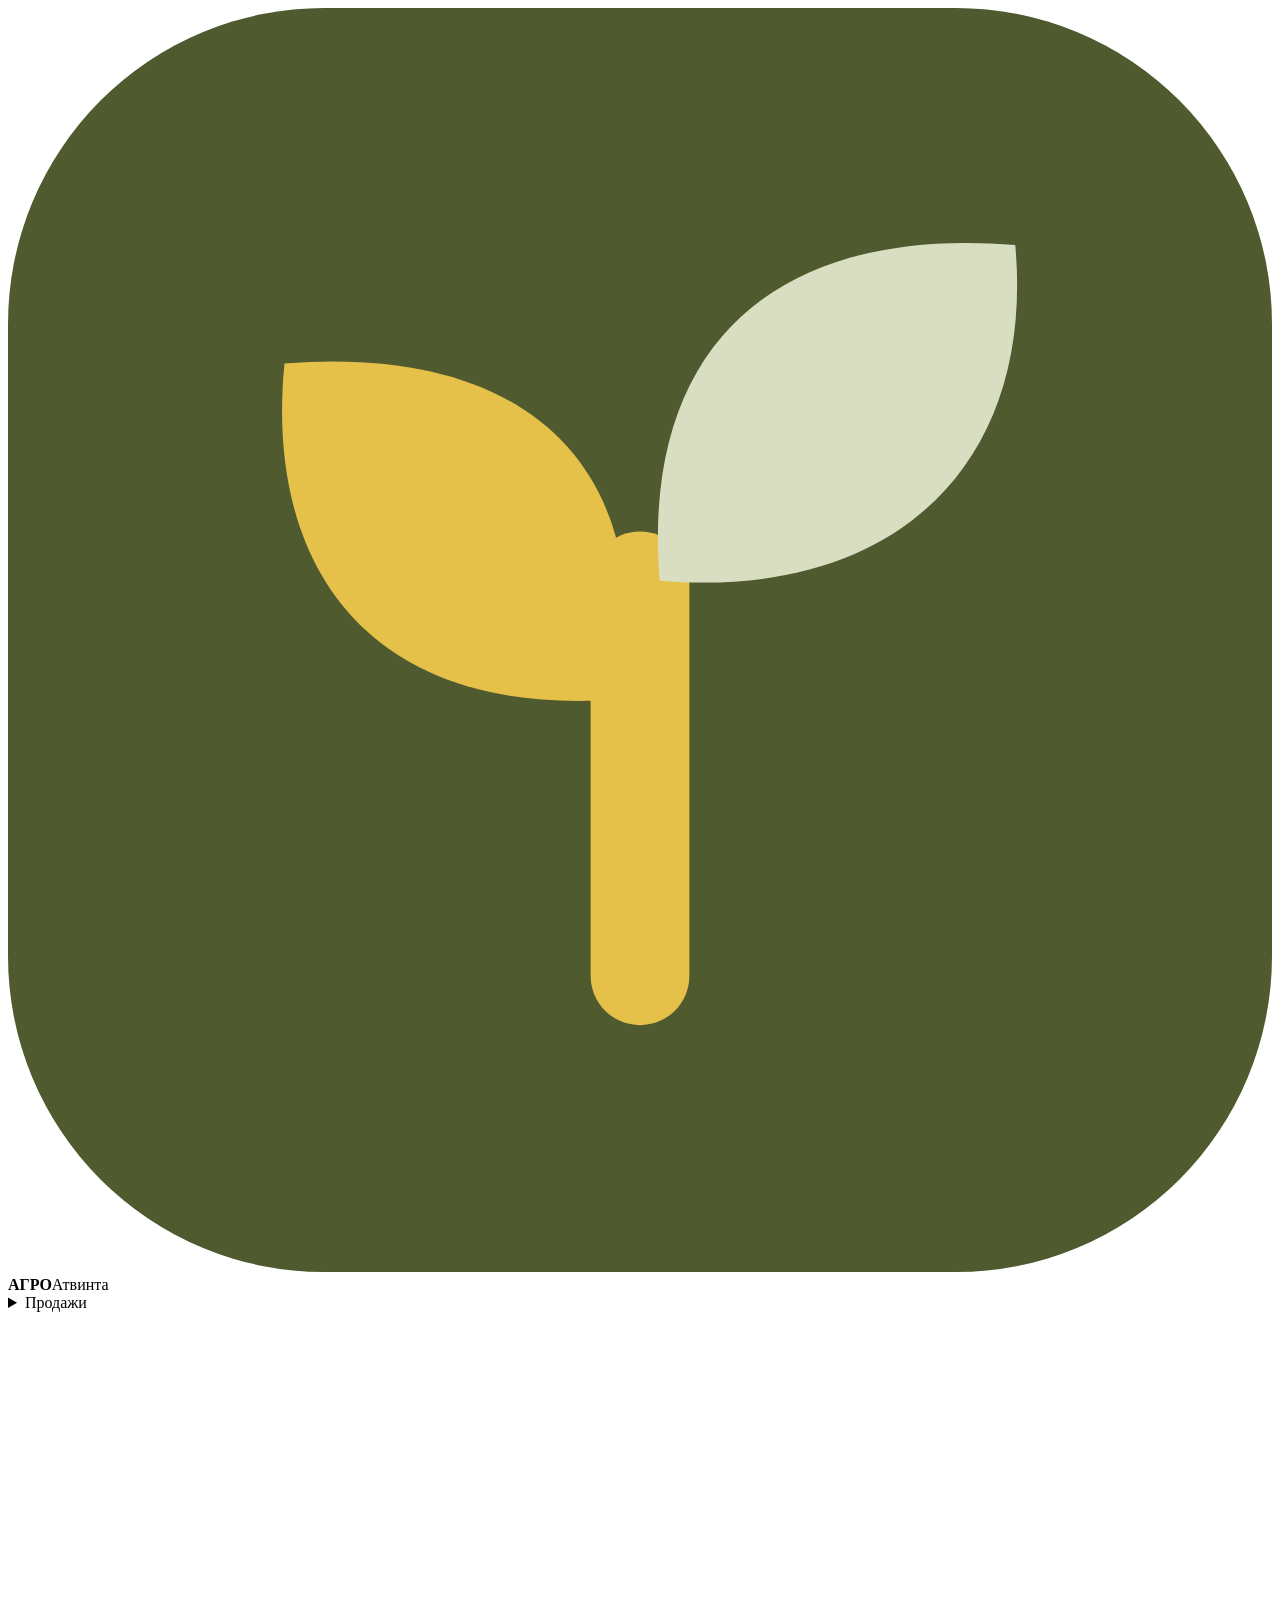
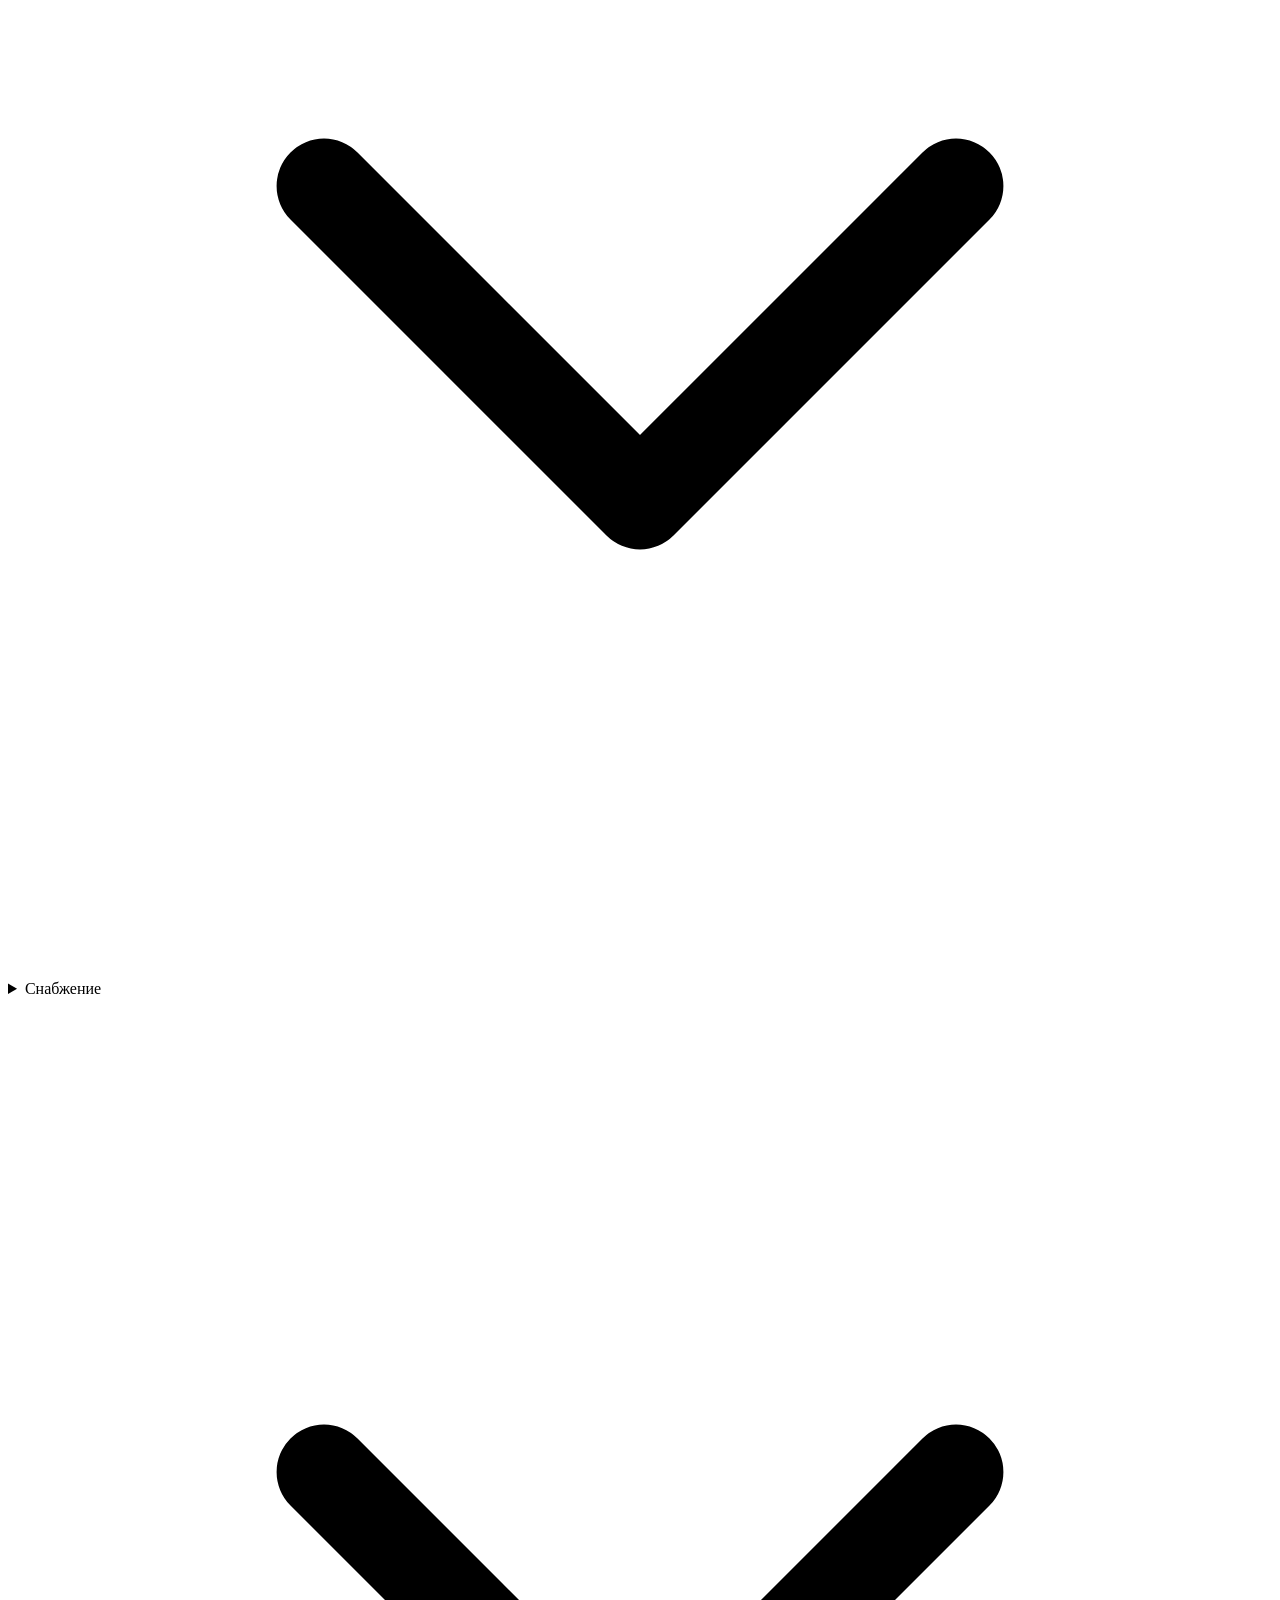
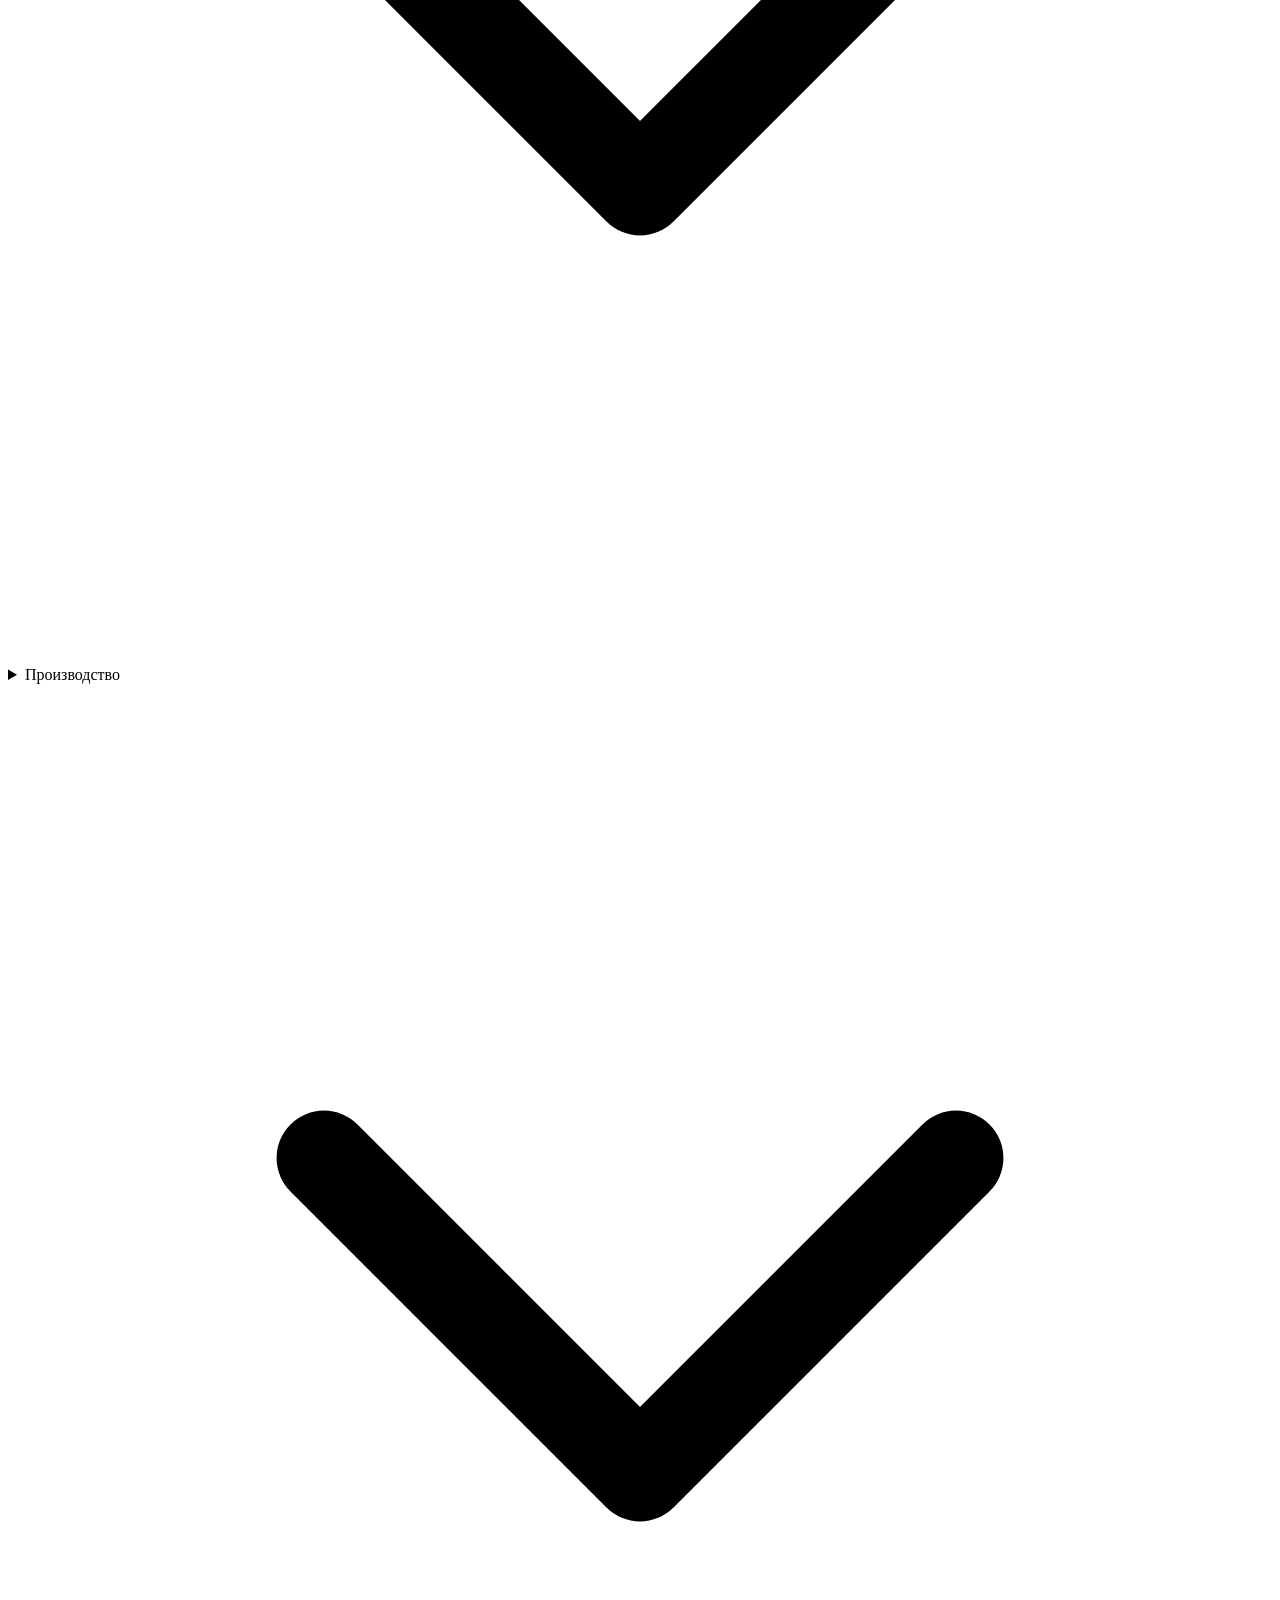
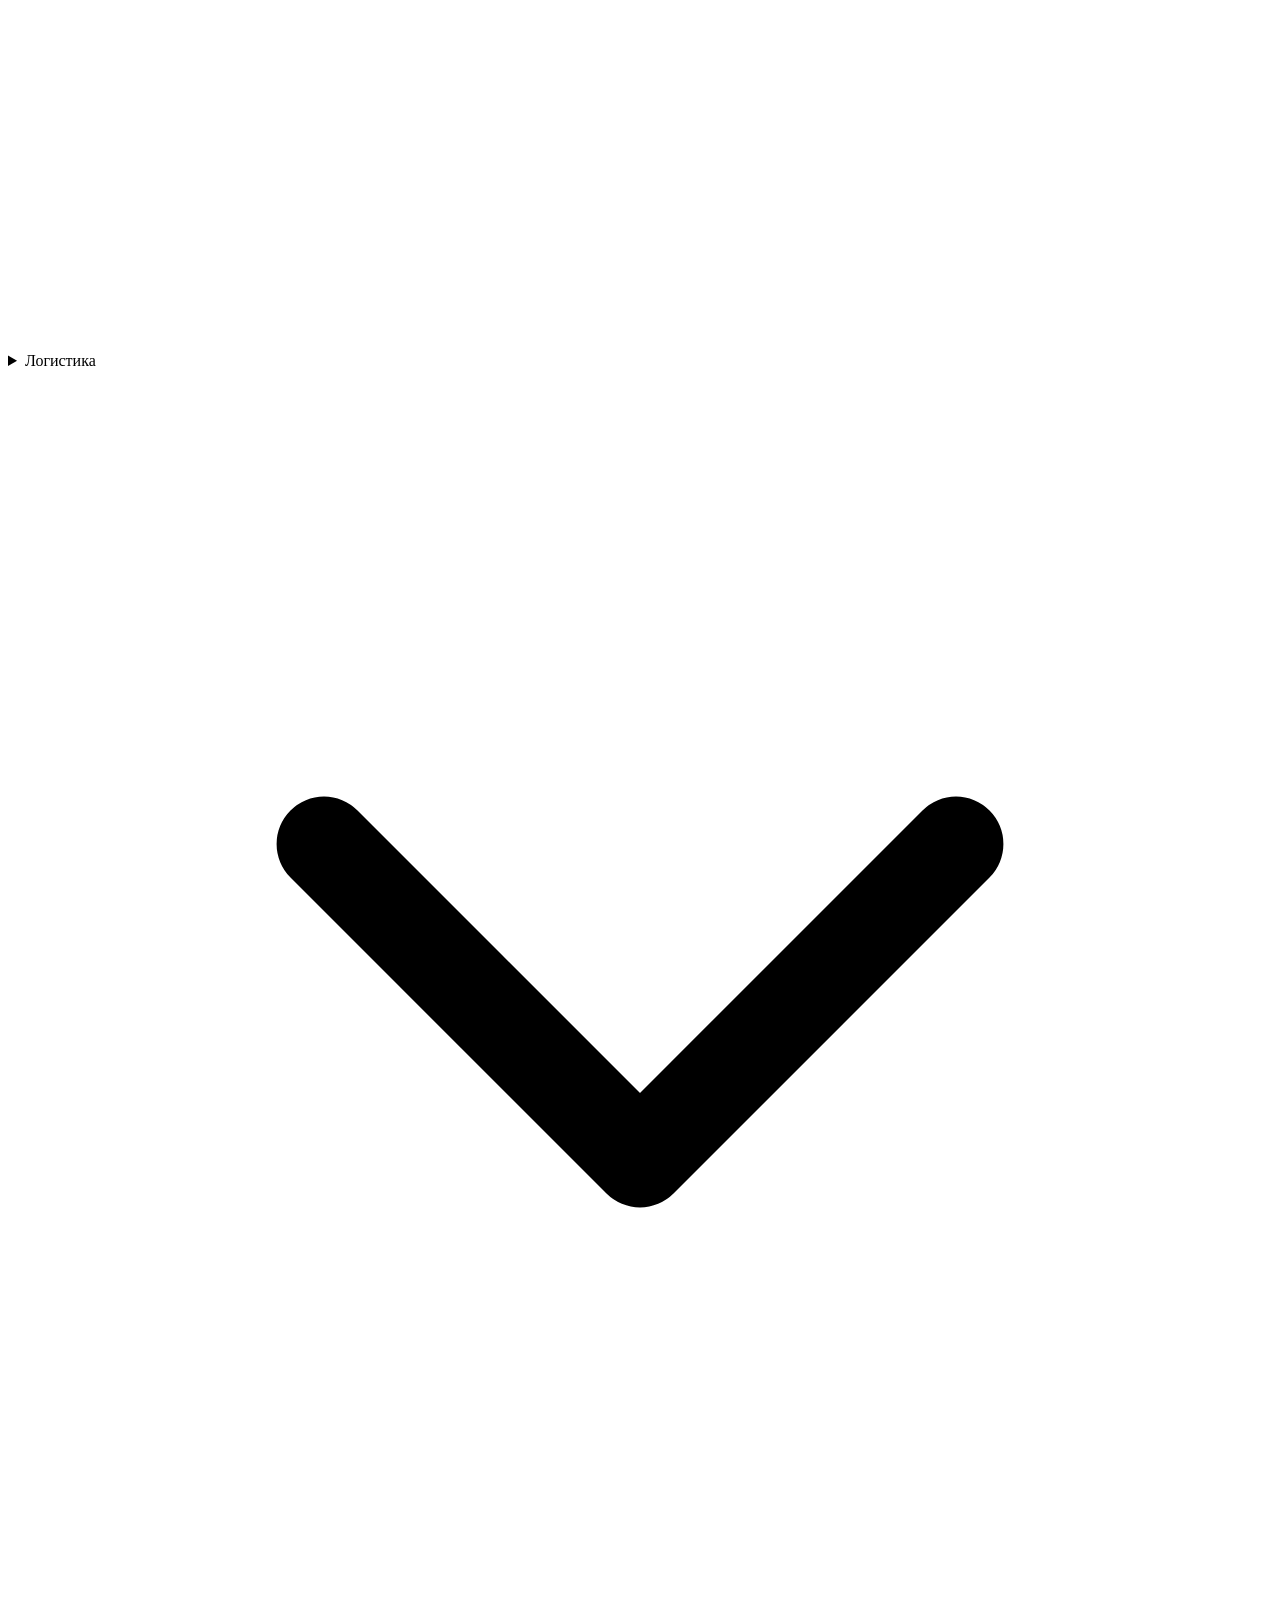
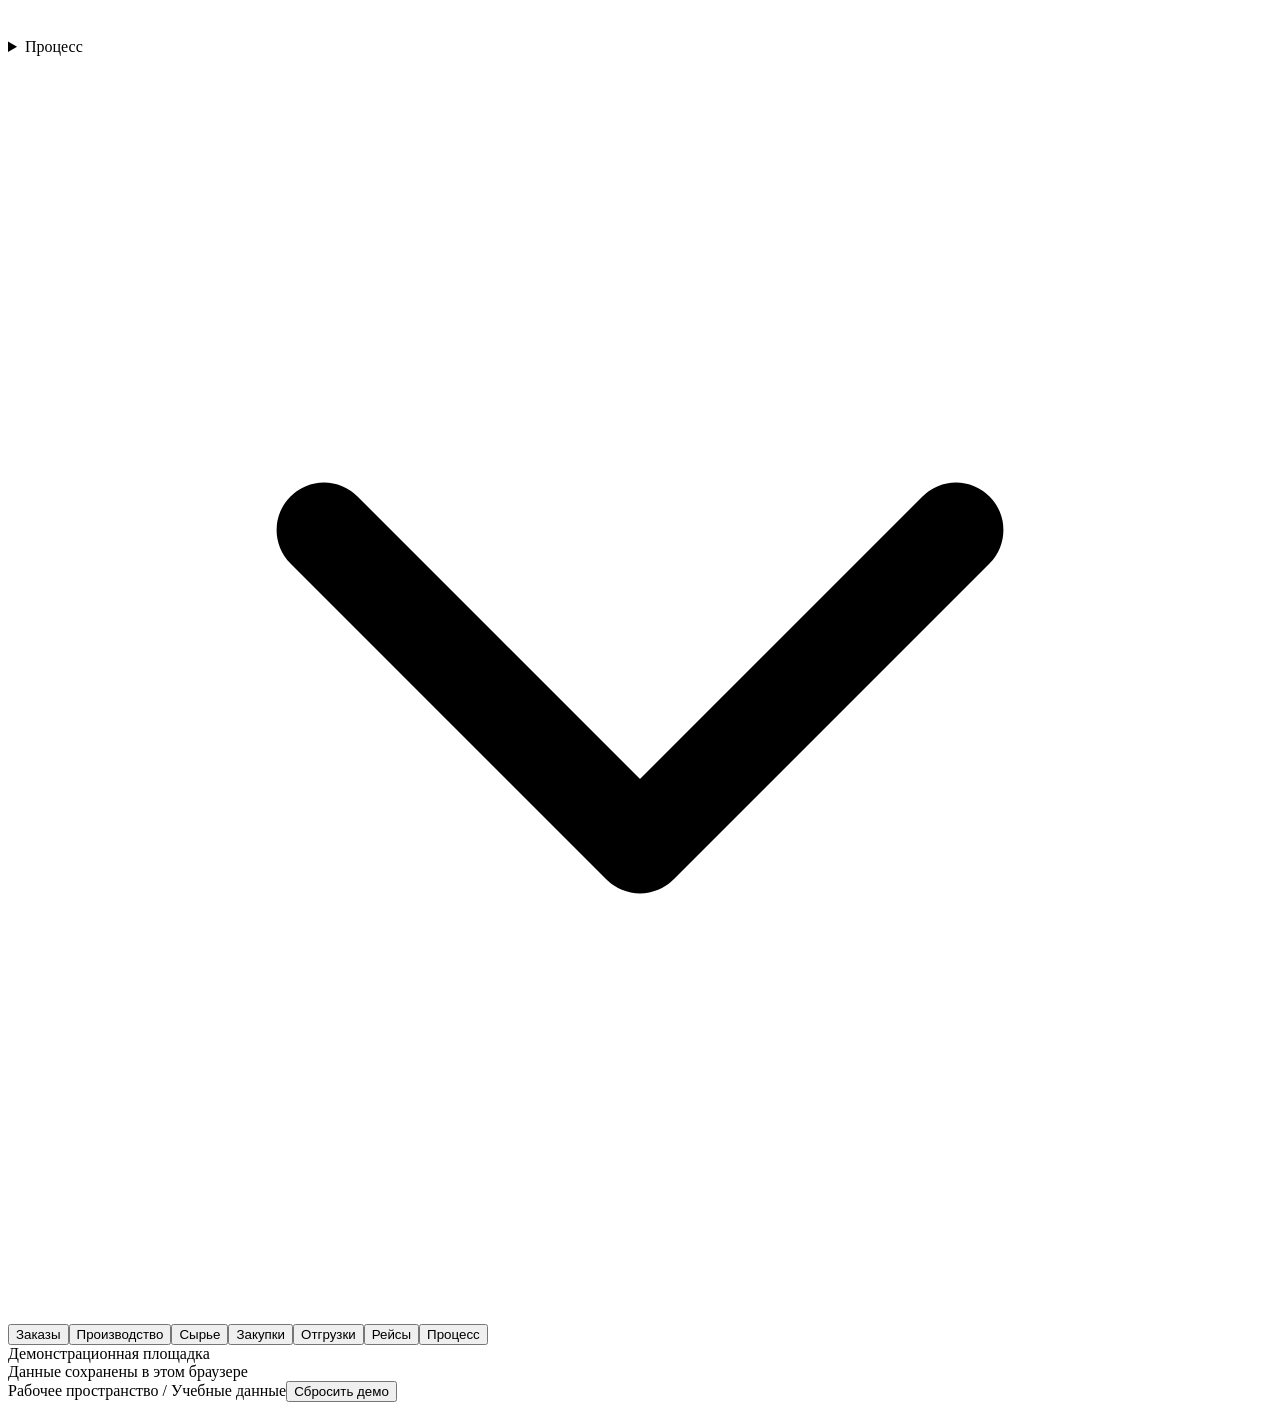
<file: src/shell.html>
<!doctype html><html lang="ru"><head><meta charset="utf-8"><meta name="viewport" content="width=device-width,initial-scale=1"><meta name="robots" content="noindex,nofollow,noarchive"><title>АГРО • Атвинта</title><link rel="icon" type="image/svg+xml" href="data:image/svg+xml,%3Csvg%20xmlns%3D%22http%3A%2F%2Fwww.w3.org%2F2000%2Fsvg%22%20viewBox%3D%220%200%2064%2064%22%3E%3Crect%20width%3D%2264%22%20height%3D%2264%22%20rx%3D%2216%22%20fill%3D%22%234f5a2f%22%2F%3E%3Cpath%20d%3D%22M32%2049V29%22%20fill%3D%22none%22%20stroke%3D%22%23e6c14a%22%20stroke-width%3D%225%22%20stroke-linecap%3D%22round%22%2F%3E%3Cpath%20d%3D%22M31%2035C18%2036%2013%2028%2014%2018c12-1%2019%205%2017%2017Z%22%20fill%3D%22%23e6c14a%22%2F%3E%3Cpath%20d%3D%22M33%2029C32%2017%2039%2011%2051%2012c1%2011-6%2018-18%2017Z%22%20fill%3D%22%23d9dec3%22%2F%3E%3C%2Fsvg%3E"><style>/* INLINE_CSS */</style></head><body><div class="layout"><aside class="sidebar"><div class="brand"><span class="brand-symbol" aria-hidden="true"><svg xmlns="http://www.w3.org/2000/svg" viewBox="0 0 64 64"><rect width="64" height="64" rx="16" fill="#4f5a2f"/><path d="M32 49V29" fill="none" stroke="#e6c14a" stroke-width="5" stroke-linecap="round"/><path d="M31 35C18 36 13 28 14 18c12-1 19 5 17 17Z" fill="#e6c14a"/><path d="M33 29C32 17 39 11 51 12c1 11-6 18-18 17Z" fill="#d9dec3"/></svg></span><div class="brand-name"><b>АГРО</b><span>Атвинта</span></div></div><details class="nav-group"><summary><span class="nav-section-label">Продажи</span><span class="nav-chevron" aria-hidden="true"><svg viewBox="0 0 24 24" fill="none" stroke="currentColor" stroke-width="1.8" stroke-linecap="round" stroke-linejoin="round"><path d="m6 9 6 6 6-6"/></svg></span></summary><nav class="nav"><button data-page="companies">Компании</button><button data-page="clients">Клиенты</button><button data-page="orders">Заказы</button><button data-page="sales">План/факт продаж</button><button data-page="revenue">Доходность по товарам</button></nav></details><details class="nav-group"><summary><span class="nav-section-label">Снабжение</span><span class="nav-chevron" aria-hidden="true"><svg viewBox="0 0 24 24" fill="none" stroke="currentColor" stroke-width="1.8" stroke-linecap="round" stroke-linejoin="round"><path d="m6 9 6 6 6-6"/></svg></span></summary><nav class="nav"><button data-page="raw">Сырье</button><button data-page="purchases">Закупки</button></nav></details><details class="nav-group"><summary><span class="nav-section-label">Производство</span><span class="nav-chevron" aria-hidden="true"><svg viewBox="0 0 24 24" fill="none" stroke="currentColor" stroke-width="1.8" stroke-linecap="round" stroke-linejoin="round"><path d="m6 9 6 6 6-6"/></svg></span></summary><nav class="nav"><button data-page="needs">Расчет потребности</button><button data-page="production">Производство</button><button data-page="days">Наряды по дням</button><button data-page="shifts">Рабочий график</button><button data-page="stock">Готовая продукция</button><button data-page="recipes">Рецептуры</button><button data-page="prodreport">План/факт производства</button></nav></details><details class="nav-group"><summary><span class="nav-section-label">Логистика</span><span class="nav-chevron" aria-hidden="true"><svg viewBox="0 0 24 24" fill="none" stroke="currentColor" stroke-width="1.8" stroke-linecap="round" stroke-linejoin="round"><path d="m6 9 6 6 6-6"/></svg></span></summary><nav class="nav"><button data-page="shipments">Отгрузки</button><button data-page="trips">Рейсы</button></nav></details><details class="nav-group"><summary><span class="nav-section-label">Процесс</span><span class="nav-chevron" aria-hidden="true"><svg viewBox="0 0 24 24" fill="none" stroke="currentColor" stroke-width="1.8" stroke-linecap="round" stroke-linejoin="round"><path d="m6 9 6 6 6-6"/></svg></span></summary><nav class="nav"><button data-page="guide">Движение заказа</button></nav></details><nav class="nav mobile"><button data-page="orders">Заказы</button><button data-page="production">Производство</button><button data-page="raw">Сырье</button><button data-page="purchases">Закупки</button><button data-page="shipments">Отгрузки</button><button data-page="trips">Рейсы</button><button data-page="guide">Процесс</button></nav><div class="sidefoot">Демонстрационная площадка<br><span>Данные сохранены в этом браузере</span></div></aside><main><header class="top"><span>Рабочее пространство / <b id="crumb"></b></span><span class="mark">Учебные данные</span><button class="small" data-act="reset">Сбросить демо</button></header><div class="workspace"><div id="app"></div></div></main></div><dialog id="modal"><div id="modalContent"></div></dialog><div id="announce" class="sr-only" aria-live="polite"></div><div id="toast" class="toast" role="status" hidden></div><script>/* INLINE_JS */</script></body></html>
</file>
